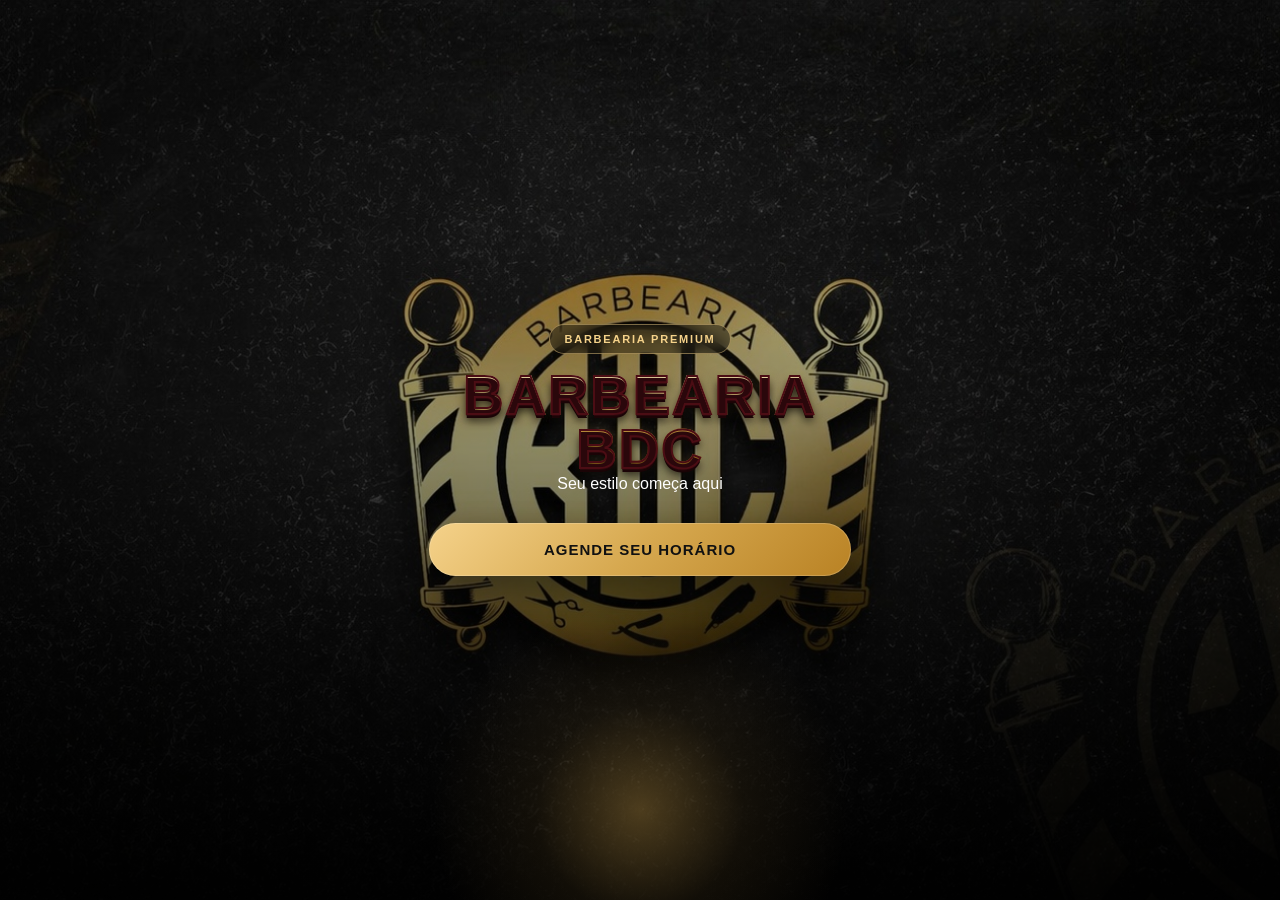
<file: index.html>
<!DOCTYPE html>
<html lang="pt-BR">
<head>
  <meta charset="UTF-8" />
  <meta name="viewport" content="width=device-width, initial-scale=1.0" />

  <title>Barbearia BDC</title>

  <link rel="stylesheet" href="style.css" />
</head>
<body>

  <main class="hero-page">
    <div class="hero-overlay"></div>
    <div class="hero-glow"></div>

    <section class="hero-content">
      <div class="hero-logo">
        <span class="hero-badge">Barbearia Premium</span>
        <h1>Barbearia BDC</h1>
        <p>Seu estilo começa aqui</p>
      </div>

      <button class="main-button" onclick="goToBarbers()">
        Agende seu horário
      </button>
    </section>
  </main>

  <script>
    function goToBarbers() {
      window.location.href = "barbeiros.html";
    }
  </script>

</body>
</html>
</file>
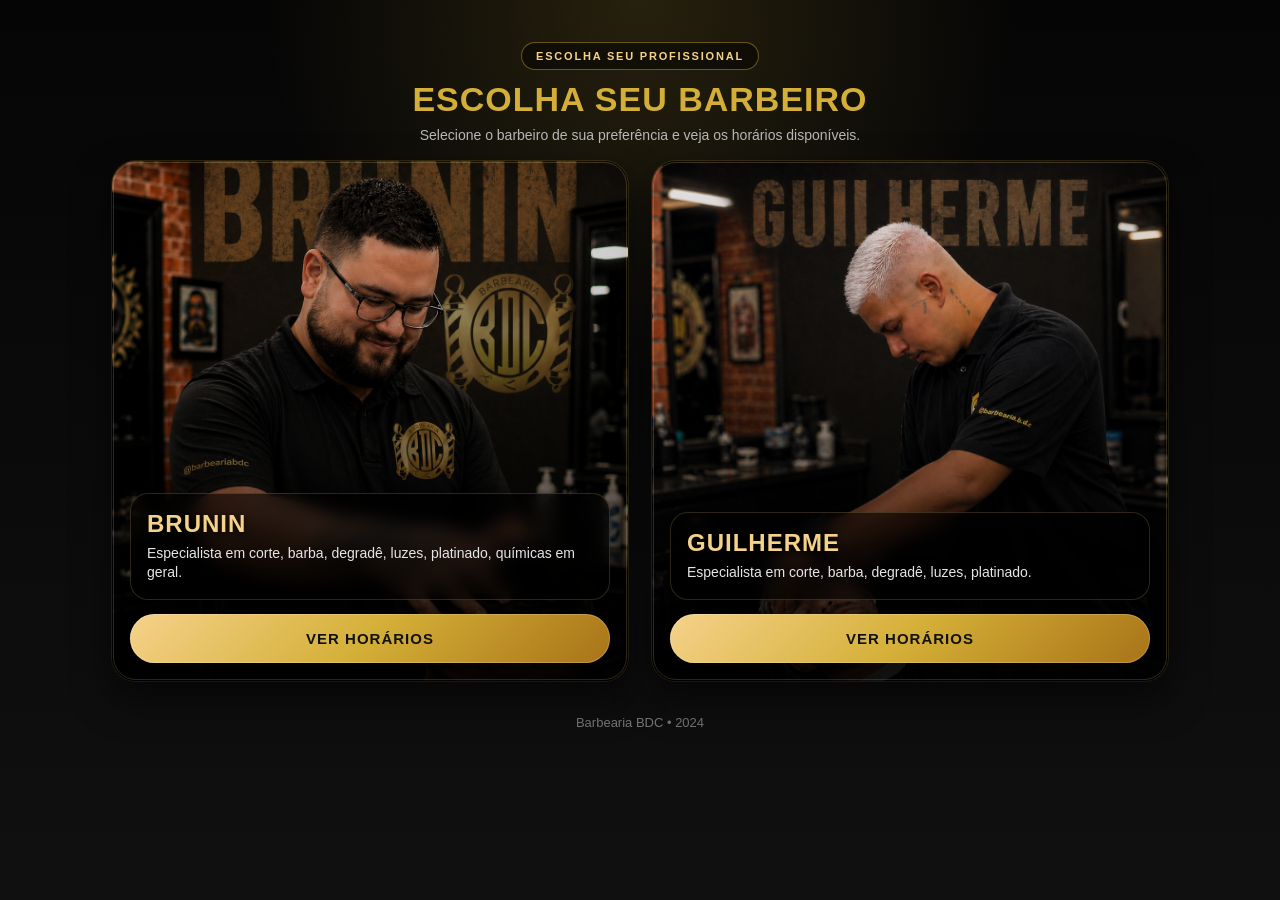
<file: barbeiros.html>
<!DOCTYPE html>
<html lang="pt-BR">
<head>
  <meta charset="UTF-8" />
  <meta name="viewport" content="width=device-width, initial-scale=1.0"/>
  <title>Barbeiros | Barbearia BDC</title>

  <style>
    * {
      margin: 0;
      padding: 0;
      box-sizing: border-box;
    }

    body {
      font-family: Arial, Helvetica, sans-serif;
      background:
        radial-gradient(circle at top, rgba(212, 175, 55, 0.16), transparent 34%),
        linear-gradient(180deg, #050505, #101010);
      color: #fff;
      min-height: 100vh;
    }

    .container {
      max-width: 520px;
      margin: 0 auto;
      padding: 0 12px;
    }

    header {
      text-align: center;
      padding: 30px 16px 18px;
    }

    header span {
      display: inline-block;
      margin-bottom: 10px;
      padding: 7px 14px;
      border: 1px solid rgba(212, 175, 55, 0.45);
      border-radius: 999px;
      color: #f5d28a;
      font-size: 11px;
      font-weight: 700;
      letter-spacing: 1.8px;
      text-transform: uppercase;
      background: rgba(0, 0, 0, 0.45);
    }

    header h1 {
      font-size: 28px;
      color: #d4af37;
      text-transform: uppercase;
      letter-spacing: 1px;
    }

    header p {
      margin-top: 8px;
      color: #b8b8b8;
      font-size: 14px;
    }

    .cards {
      display: flex;
      flex-direction: column;
      gap: 20px;
      padding-bottom: 8px;
    }

    .card {
      position: relative;
      height: 430px;
      border-radius: 24px;
      overflow: hidden;
      background-size: cover;
      background-repeat: no-repeat;
      box-shadow:
        0 18px 38px rgba(0, 0, 0, 0.55),
        0 0 0 1px rgba(212, 175, 55, 0.18);
    }

    .card::before {
      content: "";
      position: absolute;
      inset: 0;
      background:
        linear-gradient(
          to bottom,
          rgba(0, 0, 0, 0.08),
          rgba(0, 0, 0, 0.22) 38%,
          rgba(0, 0, 0, 0.92) 100%
        );
      z-index: 2;
    }

    .card::after {
      content: "";
      position: absolute;
      inset: 1px;
      border-radius: 23px;
      border: 1px solid rgba(245, 210, 138, 0.20);
      z-index: 4;
      pointer-events: none;
    }

    .brunin {
      background-image: url("barbeiro1.jpg");
      background-position: left center;
    }

    .brunin {
  background-image: url("barbeiro1.jpg");
  background-size: cover;
  background-position: center 20%; /* ajusta o enquadramento */
}
    

    .guilherme {
      background-image: url("barbeiro2.jpg");
      background-position: right center;
    }

    .card-content {
      position: absolute;
      left: 18px;
      right: 18px;
      bottom: 18px;
      z-index: 5;
      display: flex;
      flex-direction: column;
      gap: 14px;
    }

    .info {
      padding: 16px;
      border-radius: 18px;
      background: rgba(0, 0, 0, 0.58);
      border: 1px solid rgba(245, 210, 138, 0.18);
      backdrop-filter: blur(8px);
    }

    .info h2 {
      font-size: 24px;
      color: #f5d28a;
      text-transform: uppercase;
      letter-spacing: 1px;
      text-shadow: 0 2px 8px rgba(0, 0, 0, 0.85);
    }

    .info p {
      margin-top: 6px;
      color: #e6e6e6;
      font-size: 14px;
      line-height: 1.4;
    }

    .btn {
      width: 100%;
      display: block;
      padding: 16px 22px;
      border-radius: 999px;
      background: linear-gradient(135deg, #f5d28a, #d4af37, #a87318);
      color: #111;
      font-size: 15px;
      font-weight: 900;
      letter-spacing: 1px;
      text-align: center;
      text-decoration: none;
      text-transform: uppercase;
      border: none;
      box-shadow:
        0 12px 26px rgba(0, 0, 0, 0.45),
        0 0 0 1px rgba(255, 255, 255, 0.20) inset;
      transition: transform 0.2s ease, filter 0.2s ease;
    }

    .btn:hover {
      transform: translateY(-2px);
      filter: brightness(1.08);
    }

    .btn:active {
      transform: scale(0.97);
    }

    footer {
      text-align: center;
      padding: 26px 24px;
      color: #777;
      font-size: 13px;
    }

    @media (min-width: 860px) {
      .container {
        max-width: 1080px;
      }

      .cards {
        flex-direction: row;
        gap: 24px;
      }

      .card {
        flex: 1;
        height: 520px;
      }

      header {
        padding-top: 42px;
      }

      header h1 {
        font-size: 34px;
      }
    }

    @media (max-width: 400px) {
      .card {
        height: 410px;
      }

      .info h2 {
        font-size: 22px;
      }
    }
  </style>
</head>

<body>
  <div class="container">

    <header>
      <span>Escolha seu profissional</span>
      <h1>Escolha seu barbeiro</h1>
      <p>Selecione o barbeiro de sua preferência e veja os horários disponíveis.</p>
    </header>

    <main class="cards">

      <!-- BRUNIN -->
      <article class="card brunin">
        <div class="card-content">
          <div class="info">
            <h2>Brunin</h2>
            <p>Especialista em corte, barba, degradê, luzes, platinado, químicas em geral.</p>
          </div>

          <a href="agenda.html?barber_id=1f39cf56-9a40-42ee-a968-56f1537b47c3&barbeiro=Brunin" class="btn">
            Ver horários
          </a>
        </div>
      </article>

      <!-- GUILHERME -->
      <article class="card guilherme">
        <div class="card-content">
          <div class="info">
            <h2>Guilherme</h2>
            <p>Especialista em corte, barba, degradê, luzes, platinado.</p>
          </div>

          <a href="agenda.html?barber_id=766b291c-4b4f-47ad-89e5-7893b1af0d28&barbeiro=Guilherme" class="btn">
            Ver horários
          </a>
        </div>
      </article>

    </main>

    <footer>
      Barbearia BDC • 2024
    </footer>

  </div>
</body>
</html>
</file>
<file: style.css>
* {
  margin: 0;
  padding: 0;
  box-sizing: border-box;
}

html,
body {
  width: 100%;
  min-height: 100%;
  font-family: Arial, Helvetica, sans-serif;
}

/* HERO (PÁGINA PRINCIPAL) */

.hero-page {
  position: relative;
  min-height: 100vh;
  background-image: url("hero.jpg");
  background-size: cover;
  background-position: center;
  background-repeat: no-repeat;
  display: flex;
  align-items: flex-end;
  justify-content: center;
  padding: 24px;
  overflow: hidden;
}

.hero-overlay {
  position: absolute;
  inset: 0;
  background:
    linear-gradient(
      to bottom,
      rgba(0, 0, 0, 0.12),
      rgba(0, 0, 0, 0.45),
      rgba(0, 0, 0, 0.92)
    );
  z-index: 1;
}

.hero-glow {
  position: absolute;
  bottom: -120px;
  width: 420px;
  height: 420px;
  background: radial-gradient(
    circle,
    rgba(214, 168, 79, 0.35),
    rgba(214, 168, 79, 0.08),
    transparent 70%
  );
  z-index: 1;
  pointer-events: none;
}

.hero-content {
  position: relative;
  width: 100%;
  max-width: 430px;
  text-align: center;
  padding: 0 4px 46px;
  z-index: 2;
  animation: heroFadeUp 0.8s ease forwards;
}

.hero-logo {
  margin-bottom: 30px;
  color: #ffffff;
}

.hero-badge {
  display: inline-block;
  margin-bottom: 14px;
  padding: 8px 14px;
  border: 1px solid rgba(245, 210, 138, 0.45);
  border-radius: 999px;
  background: rgba(0, 0, 0, 0.38);
  color: #f5d28a;
  font-size: 11px;
  font-weight: 700;
  letter-spacing: 1.8px;
  text-transform: uppercase;
  backdrop-filter: blur(8px);
}

.hero-logo h1 {
  font-size: clamp(38px, 10vw, 56px);
  font-weight: 900;
  letter-spacing: 2px;
  line-height: 0.95;
  text-transform: uppercase;

  /* DOURADO INTERNO */
  background: linear-gradient(
    to bottom,
    #fff4cc 0%,
    #f5d28a 25%,
    #d6a84f 50%,
    #b98224 75%,
    #7a4e12 100%
  );

  -webkit-background-clip: text;
  -webkit-text-fill-color: transparent;

  /* CONTORNO BORDÔ */
  -webkit-text-stroke: 2px #4b0d14;

  /* PROFUNDIDADE / LUXO */
  text-shadow:
    0 2px 0 #2a070b,
    0 4px 0 #1a0406,
    0 6px 10px rgba(0, 0, 0, 0.9),
    0 0 12px rgba(214, 168, 79, 0.25);
}
  -webkit-background-clip: text;
  -webkit-text-fill-color: transparent;

  /* BORDA ESCURA (CHAVE DO EFEITO) */
  -webkit-text-stroke: 1.5px #2b1a05;

  /* PROFUNDIDADE 3D */
  text-shadow:
    0 1px 0 #000,
    0 2px 0 #000,
    0 3px 0 #000,
    0 4px 0 #000,
    0 6px 10px rgba(0,0,0,0.9),
    0 0 12px rgba(214,168,79,0.3);
}

  -webkit-background-clip: text;
  -webkit-text-fill-color: transparent;

  text-shadow:
    0 2px 4px rgba(0, 0, 0, 0.8),
    0 4px 12px rgba(0, 0, 0, 0.7),
    0 0 18px rgba(214, 168, 79, 0.25);

  position: relative;
}

.hero-logo p {
  margin-top: 14px;
  font-size: 14px;
  font-weight: 700;
  letter-spacing: 3px;
  text-transform: uppercase;
  color: #f5d28a;
  text-shadow: 0 2px 10px rgba(0, 0, 0, 0.9);
}

.main-button {
  width: 100%;
  padding: 18px 22px;
  border-radius: 999px;
  background: linear-gradient(135deg, #f5d28a, #d6a84f, #b98224);
  color: #111;
  font-size: 15px;
  font-weight: 900;
  letter-spacing: 1px;
  text-transform: uppercase;
  border: none;
  cursor: pointer;
  box-shadow:
    0 16px 34px rgba(0, 0, 0, 0.45),
    0 0 0 1px rgba(255, 255, 255, 0.18) inset;
  transition: transform 0.2s ease, box-shadow 0.2s ease, filter 0.2s ease;
}

.main-button:hover {
  transform: translateY(-2px);
  filter: brightness(1.05);
  box-shadow:
    0 20px 42px rgba(0, 0, 0, 0.55),
    0 0 0 1px rgba(255, 255, 255, 0.25) inset;
}

.main-button:active {
  transform: scale(0.97);
}

@keyframes heroFadeUp {
  from {
    opacity: 0;
    transform: translateY(18px);
  }

  to {
    opacity: 1;
    transform: translateY(0);
  }
}

/* PÁGINA DOS BARBEIROS */

.dark-page {
  background: #101010;
  color: #fff;
  min-height: 100vh;
}

.barbers-page {
  padding: 24px;
}

.page-header {
  text-align: center;
  margin-bottom: 30px;
}

.page-header h1 {
  font-size: 26px;
}

.page-header p {
  color: #bbb;
  font-size: 14px;
}

.barbers-list {
  display: flex;
  flex-direction: column;
  gap: 20px;
}

.barber-card {
  border-radius: 20px;
  overflow: hidden;
  position: relative;
  cursor: pointer;
}

.barber-card img {
  width: 100%;
  height: 200px;
  object-fit: cover;
  filter: brightness(0.8);
}

.barber-card span {
  position: absolute;
  bottom: 0;
  width: 100%;
  padding: 15px;
  text-align: center;
  font-size: 20px;
  font-weight: bold;
  color: #fff;
  background: linear-gradient(
    to top,
    rgba(0, 0, 0, 0.9),
    transparent
  );
}

/* RESPONSIVO */

@media (min-width: 768px) {
  .hero-page {
    align-items: center;
    padding: 40px;
  }

  .hero-content {
    padding-bottom: 0;
  }

  .barbers-list {
    flex-direction: row;
  }

  .barber-card {
    flex: 1;
  }
}
</file>
